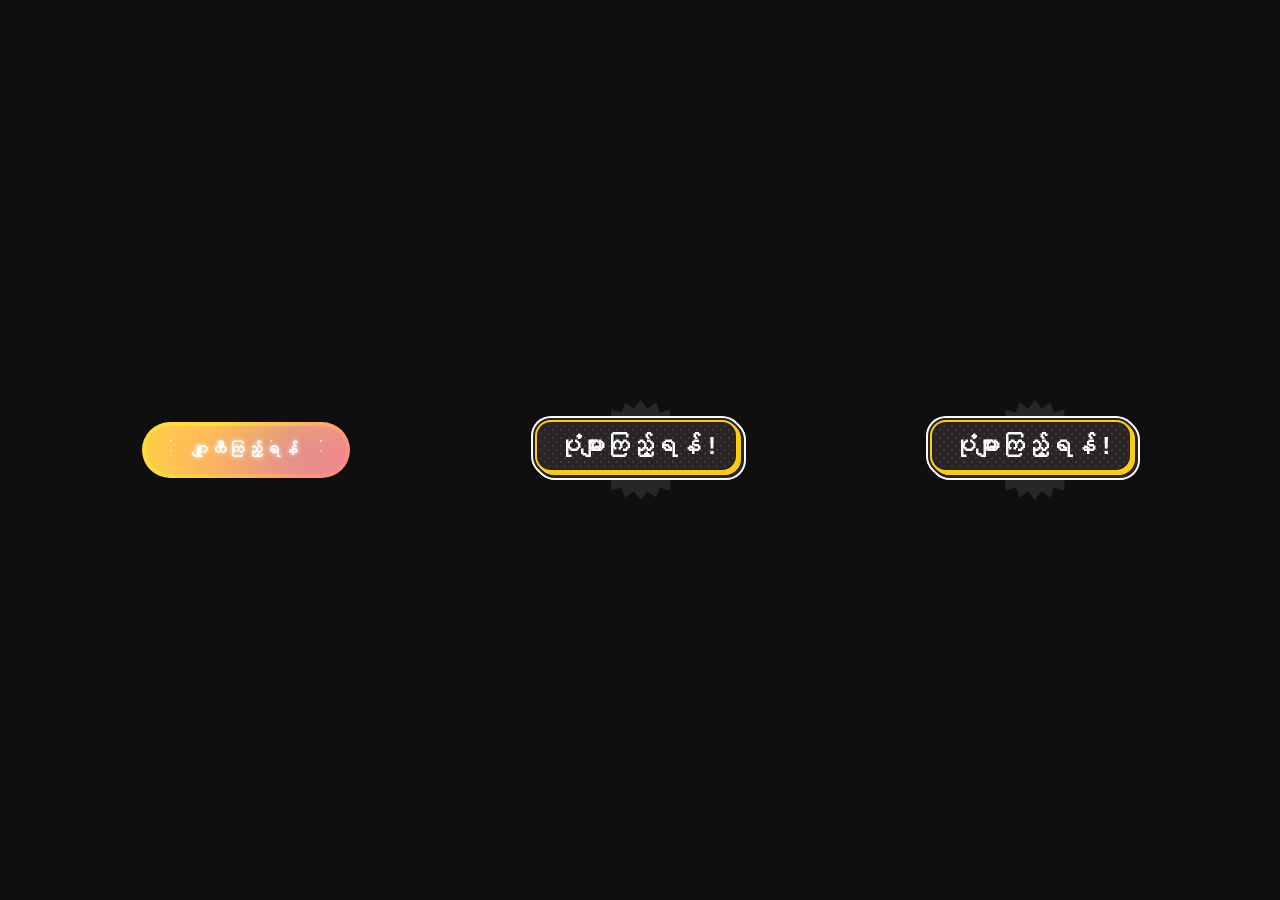
<file: index.html>
<!DOCTYPE html>
<html lang="en">

<head>
    <meta charset="UTF-8">
    <meta name="viewport" content="width=device-width, initial-scale=1.0">
    <title>Duty Roster</title>
    <link rel="stylesheet" href="style.css">
</head>

<body>
    <main>
        <!-- From Uiverse.io by AqFox -->
        <!-- <a href="./indexx.html" target="_blank"><button>ဂျူတီကြည့်ရန်</button></a> -->
        <!-- <a href="./staff_photo.html" target="_blank"><button>ဓာတ်ပုံကြည့်ရန်</button></a> -->
        <!-- <a href=""><button>တခြားပုံများ..</button></a> -->
        <!-- <a href=""><button>စမ်းသပ်ဆဲ...</button></a> -->

        <!-- From Uiverse.io by StealthWorm -->
        <a href="./indexx.html" target="_blank">
            <button type="button" class="btn">
                <strong>ဂျူတီကြည့်ရန်</strong>
                <div id="container-stars">
                    <div id="stars"></div>
                </div>

                <div id="glow">
                    <div class="circle"></div>
                    <div class="circle"></div>
                </div>
            </button>

        </a>
        <a href="./staff_photo.html" target="_blank">
            <!-- From Uiverse.io by augustin_4687 -->
            <button class="button">
                <div>
                    <div>
                        <div>ပုံများကြည့်ရန် !</div>
                    </div>
                </div>
            </button>

        </a>
        <a href="./staff_photo.html" target="_blank">
            <!-- From Uiverse.io by augustin_4687 -->
            <button class="button">
                <div>
                    <div>
                        <div>ပုံများကြည့်ရန် !</div>
                    </div>
                </div>
            </button>

        </a>

    </main>
</body>

</html>
</file>
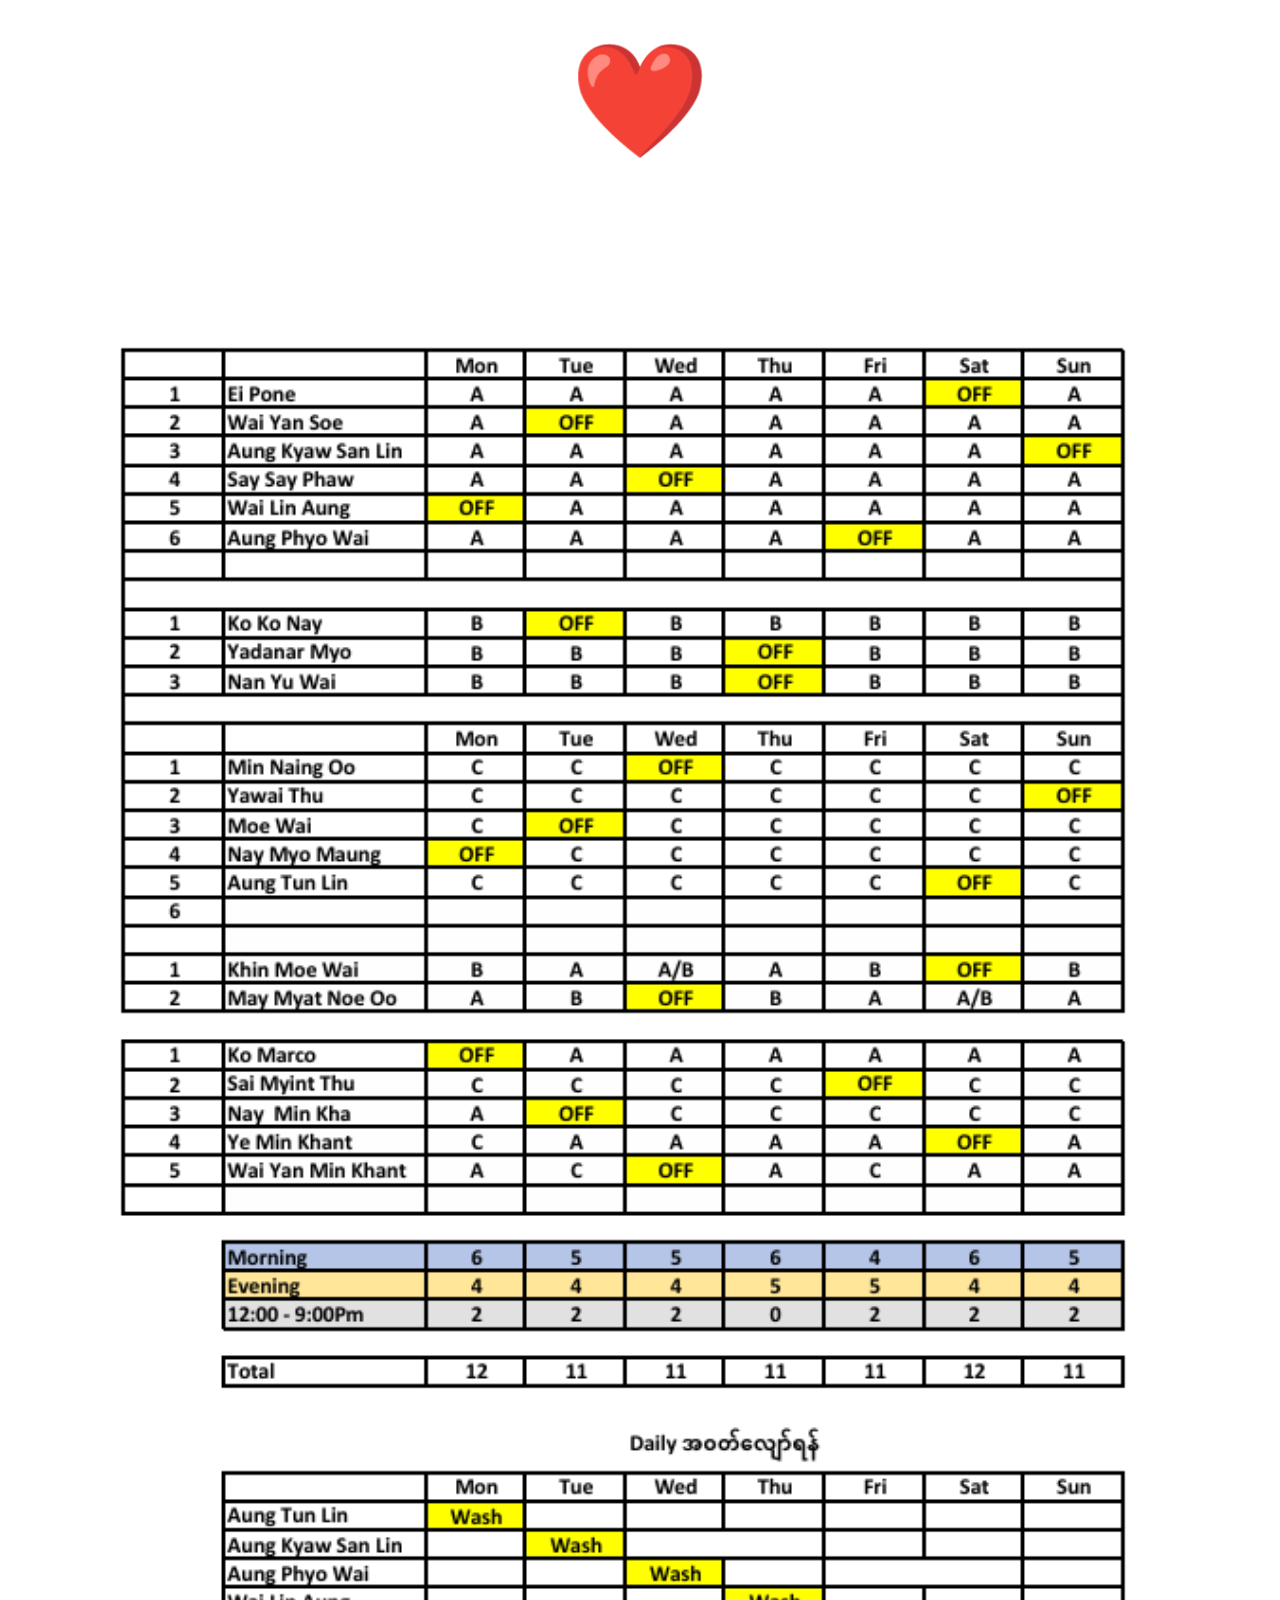
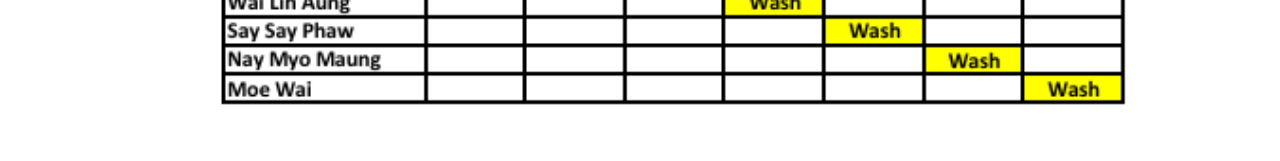
<file: indexx.html>
<!DOCTYPE html>
<html lang="en">

<head>
    <meta charset="UTF-8">
    <meta name="viewport" content="width=device-width, initial-scale=1.0">
    <title>Duty</title>
    <link rel="stylesheet" href="duty.css">
    <link rel="preconnect" href="https://fonts.googleapis.com">
    <link rel="preconnect" href="https://fonts.gstatic.com" crossorigin>
    <link
        href="https://fonts.googleapis.com/css2?family=Noto+Serif+Myanmar:wght@100;200;300;400;500;600;700;800;900&display=swap"
        rel="stylesheet">
    <style>
        @keyframes beat {
            0% {
                transform: scale(1);
            }

            15% {
                transform: scale(1.3);
            }

            30% {
                transform: scale(1);
            }

            45% {
                transform: scale(1.3);
            }

            100% {
                transform: scale(1);
            }
        }
    </style>

</head>

<body>
    <main>
        <!-- duty test_1 -->
        <h1
            style="text-align: center; font-family: Noto Serif Myanmar;font-size: 7rem;animation: beat 1s infinite linear;">
            ❤️

        </h1>
        <img src="./img/image.png" alt=""
            style="width: 100%;background-size: cover;background-position: center;background-repeat: no-repeat;">


        <!-- 
        <section class="duty__table_section">
            <table border="2">
                <thead>
                    <tr>
                        <th>NO</th>
                        <th>NAME</th>
                        <th>MONDAY</th>
                        <th>TUESDAY</th>
                        <th>WEDNESDAY</th>
                        <th>THURSDAY</th>
                        <th>FRIDAY</th>
                        <th>SATURDAY</th>
                        <th>SUNDAY</th>
                    </tr>

                </thead>
                <tbody>
                    Morning Duty 
                    <tr>
                        <td>1</td>
                        <td>Ei Pone</td>
                        <td>A</td>
                        <td>A</td>
                        <td>A</td>
                        <td>A</td>
                        <td class="day_off">OFF</td>
                        <td>A</td>
                        <td>A</td>
                    </tr>

                    <tr>
                        <td>2</td>
                        <td>Wai Yan Soe</td>
                        <td>A</td>
                        <td class="day_off">OFF</td>
                        <td>A</td>
                        <td>A</td>
                        <td>A</td>
                        <td>A</td>
                        <td>A</td>
                    </tr>
                    <tr>
                        <td>3</td>
                        <td>Nan Yu Wai</td>
                        <td>A</td>
                        <td>A</td>
                        <td>A</td>
                        <td class="day_off">OFF</td>
                        <td>A</td>
                        <td>A</td>
                        <td>A</td>
                    </tr>
                    <tr>
                        <td>4</td>
                        <td>Aung Tun Lin</td>
                        <td>A</td>
                        <td>A</td>
                        <td>A</td>
                        <td>A</td>
                        <td>A</td>
                        <td class="day_off">OFF</td>
                        <td>B</td>
                    </tr>
                    <tr>
                        <td>5</td>
                        <td>Aung Phto Wai</td>
                        <td>A</td>
                        <td>A</td>
                        <td>A</td>
                        <td>A</td>
                        <td class="day_off">OFF</td>
                        <td>A</td>
                        <td>A</td>
                    </tr>
                    <tr>
                        <td>6</td>
                        <td>Say Say Phaw</td>
                        <td>A</td>
                        <td class="day_off">OFF</td>
                        <td>A</td>
                        <td>A</td>
                        <td>A</td>
                        <td>A</td>
                        <td>A</td>
                    </tr>
                    <tr>
                        <td>7</td>
                        <td>Wai Lin Aung</td>
                        <td>A</td>
                        <td>A</td>
                        <td>A</td>
                        <td>A</td>
                        <td>A</td>
                        <td>A</td>
                        <td>A</td>
                    </tr>

                    Evenin Duty 
        <tr class="evening_duty_header">
            <td colspan="9">Evening Duty</td>
        </tr>
        <tr>
            <td>8</td>
            <td>Min Naing Oo</td>
            <td>B</td>
            <td>B</td>
            <td class="day_off">OFF</td>
            <td>B</td>
            <td>B</td>
            <td>B</td>
            <td>B</td>
        </tr>
        <tr>
            <td>9</td>
            <td>Ya Wai Thu</td>
            <td>B</td>
            <td>B</td>
            <td>B</td>
            <td>B</td>
            <td>B</td>
            <td>B</td>
            <td class="day_off">OFF</td>
        </tr>
        <tr>
            <td>10</td>
            <td>Aung Kyaw San Lin</td>
            <td>B</td>
            <td>B</td>
            <td>B</td>
            <td>B</td>
            <td>B</td>
            <td>B</td>
            <td class="day_off">OFF</td>
        </tr>
        <tr>
            <td>11</td>
            <td>Moe Wai</td>
            <td>B</td>
            <td class="day_off">OFF</td>
            <td>B</td>
            <td>B</td>
            <td>B</td>
            <td>B</td>
            <td>B</td>
        </tr>
        <tr>
            <td>12</td>
            <td>Nay Myo Maung</td>
            <td class="day_off">OFF</td>
            <td>B</td>
            <td>B</td>
            <td>B</td>
            <td>B</td>
            <td>B</td>
            <td>B</td>
        </tr>
        <tr>
            <td>13</td>
            <td>Yadanar Myo</td>
            <td>B</td>
            <td>B</td>
            <td>B</td>
            <td class="day_off">OFF</td>
            <td>B</td>
            <td>B</td>
            <td>B</td>
        </tr> </tbody>
                <tfoot>
                    <tr>
                        <td colspan="9">Total</td>
                    </tr>
                    <tr>
                        <td colspan="2">Total :</td>
                        <td>12</td>
                        <td>11</td>
                        <td>11</td>
                        <td>11</td>
                        <td>11</td>
                        <td>12</td>
                        <td>11</td>
                    </tr>

                </tfoot>
            </table>
        </section> -->


    </main>
</body>

</html>
</file>
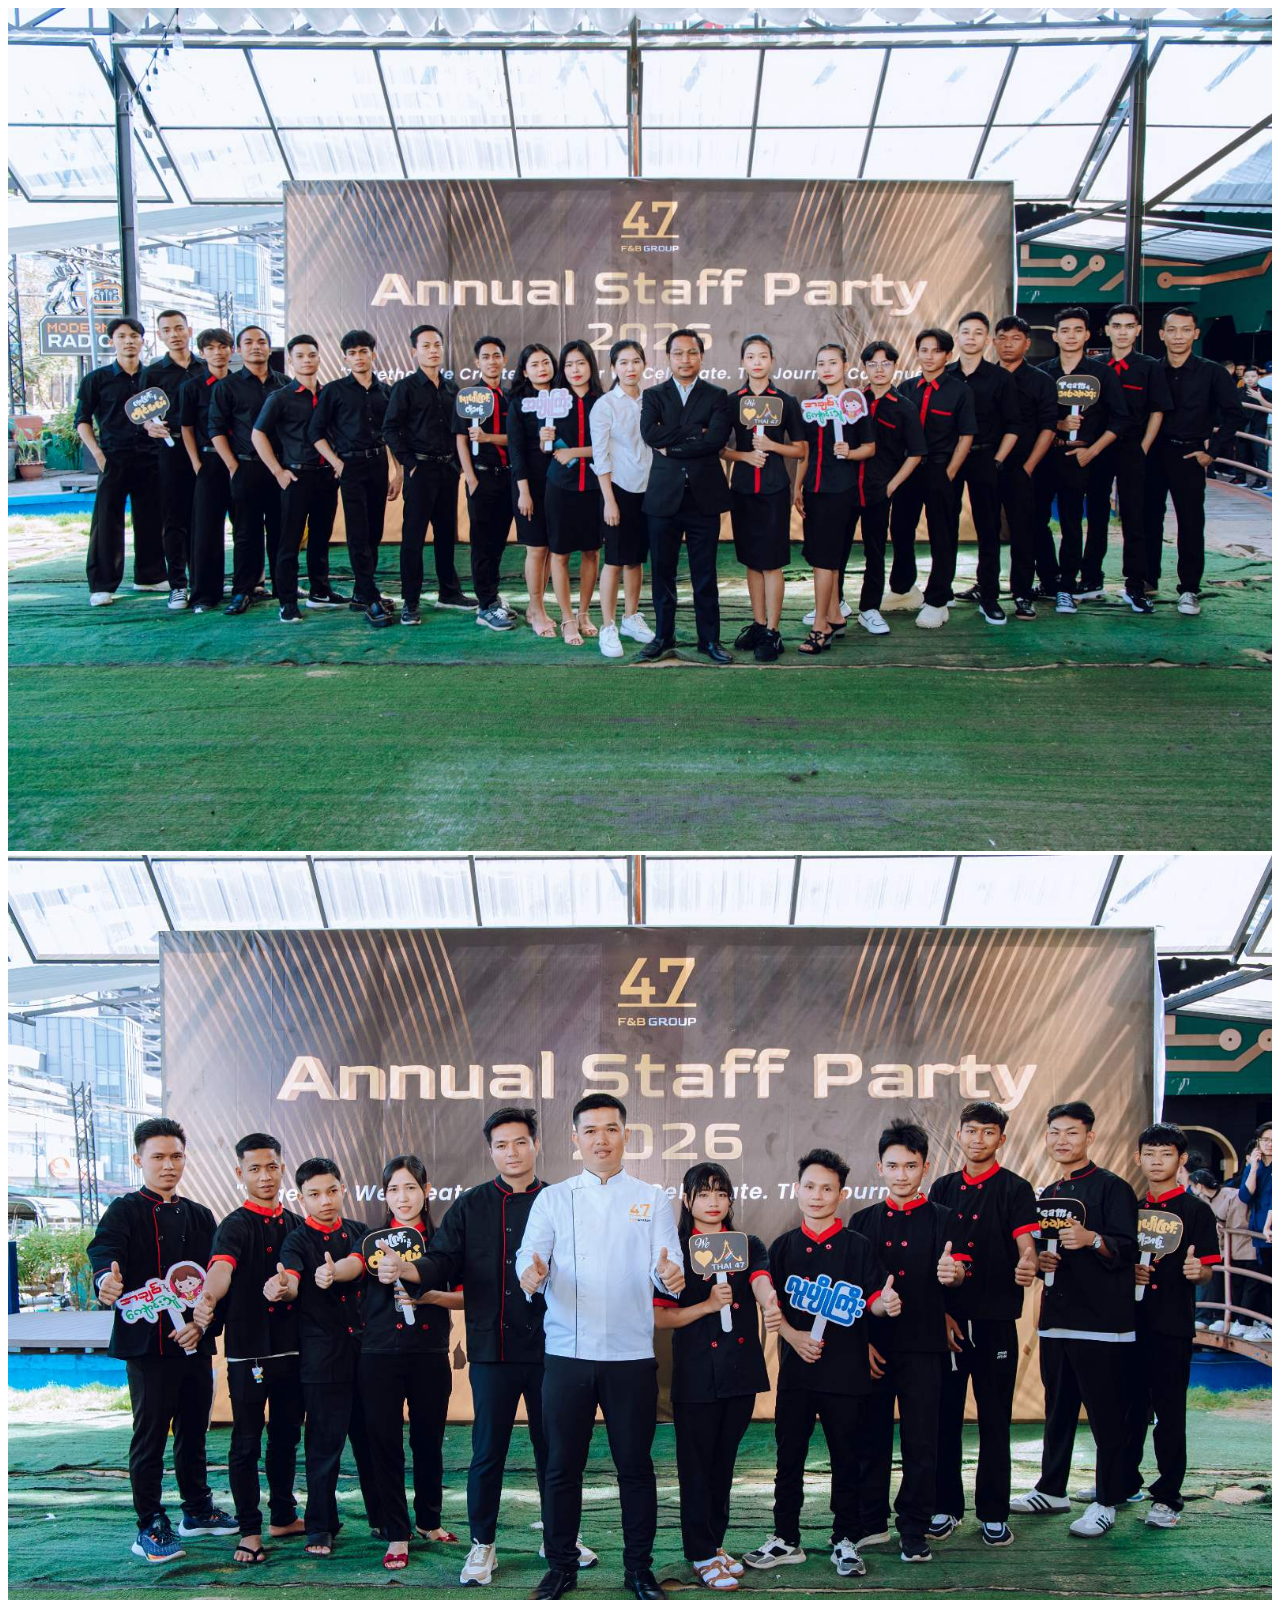
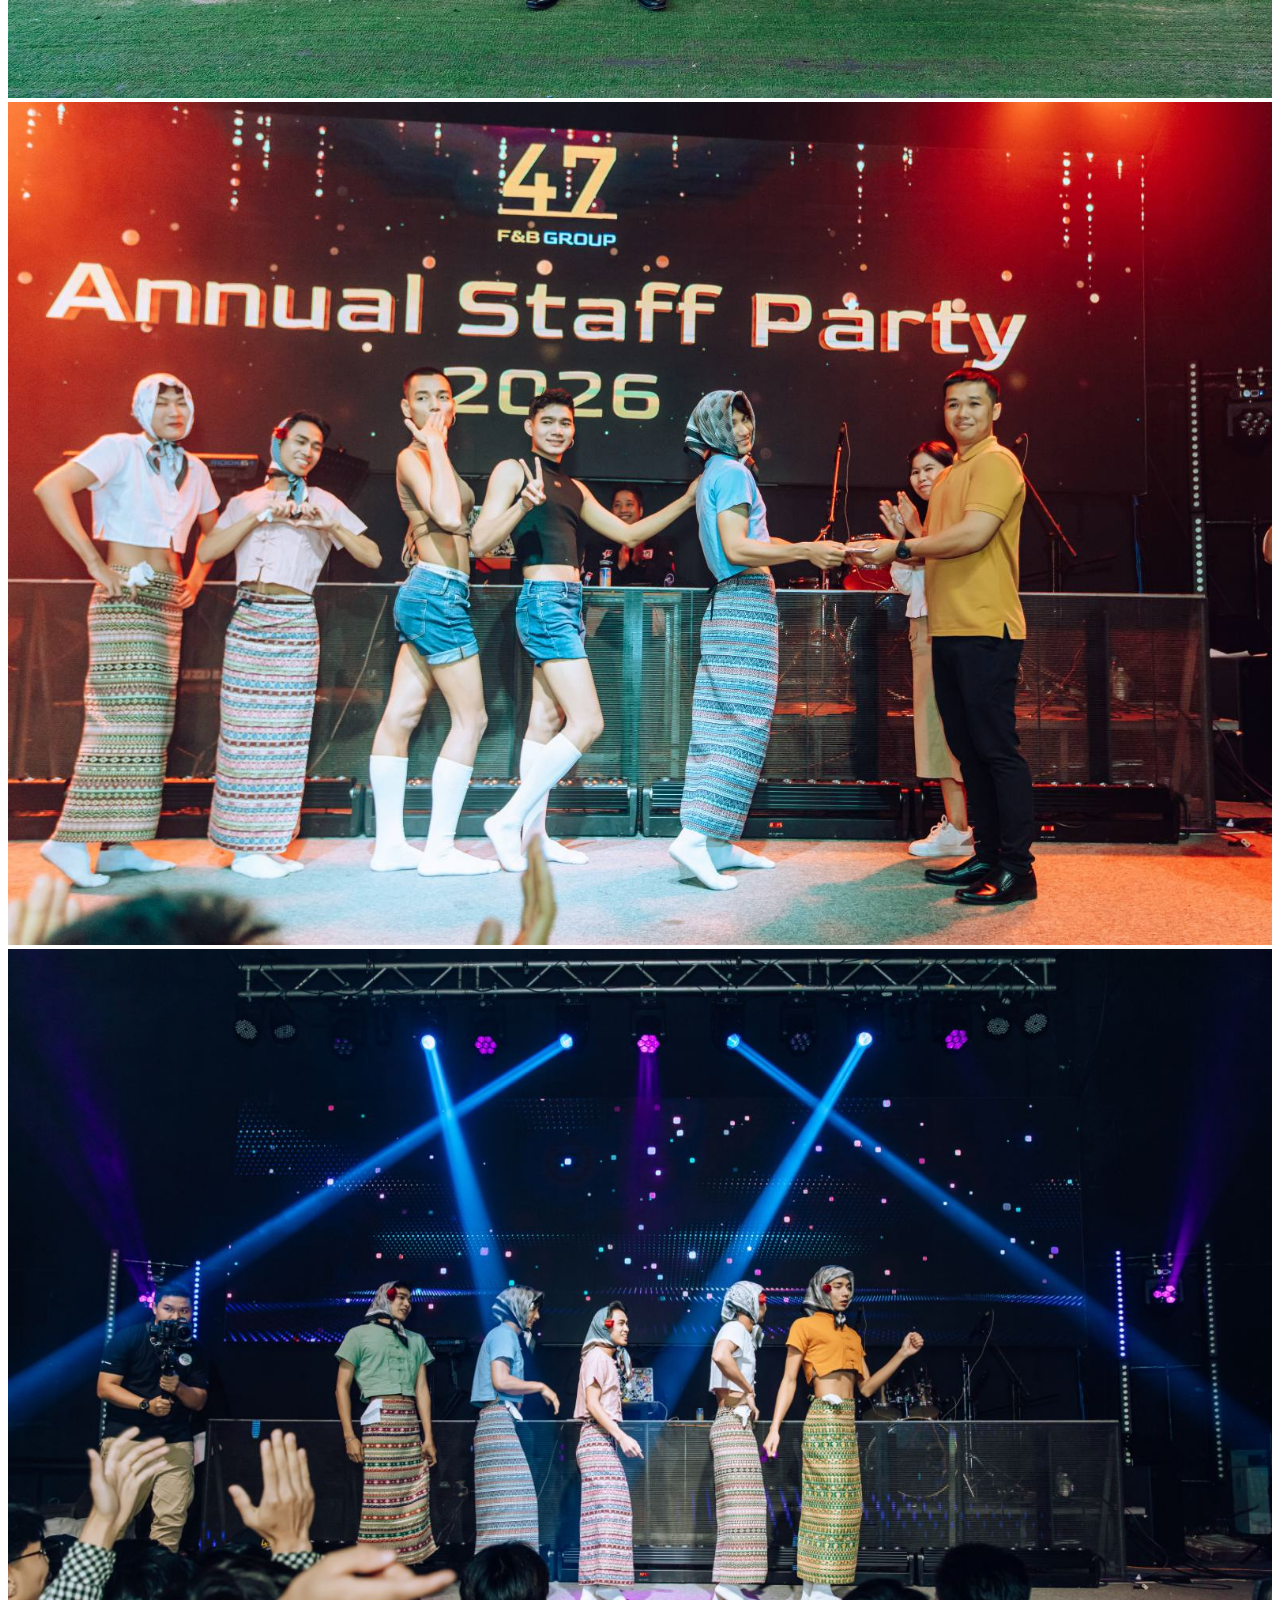
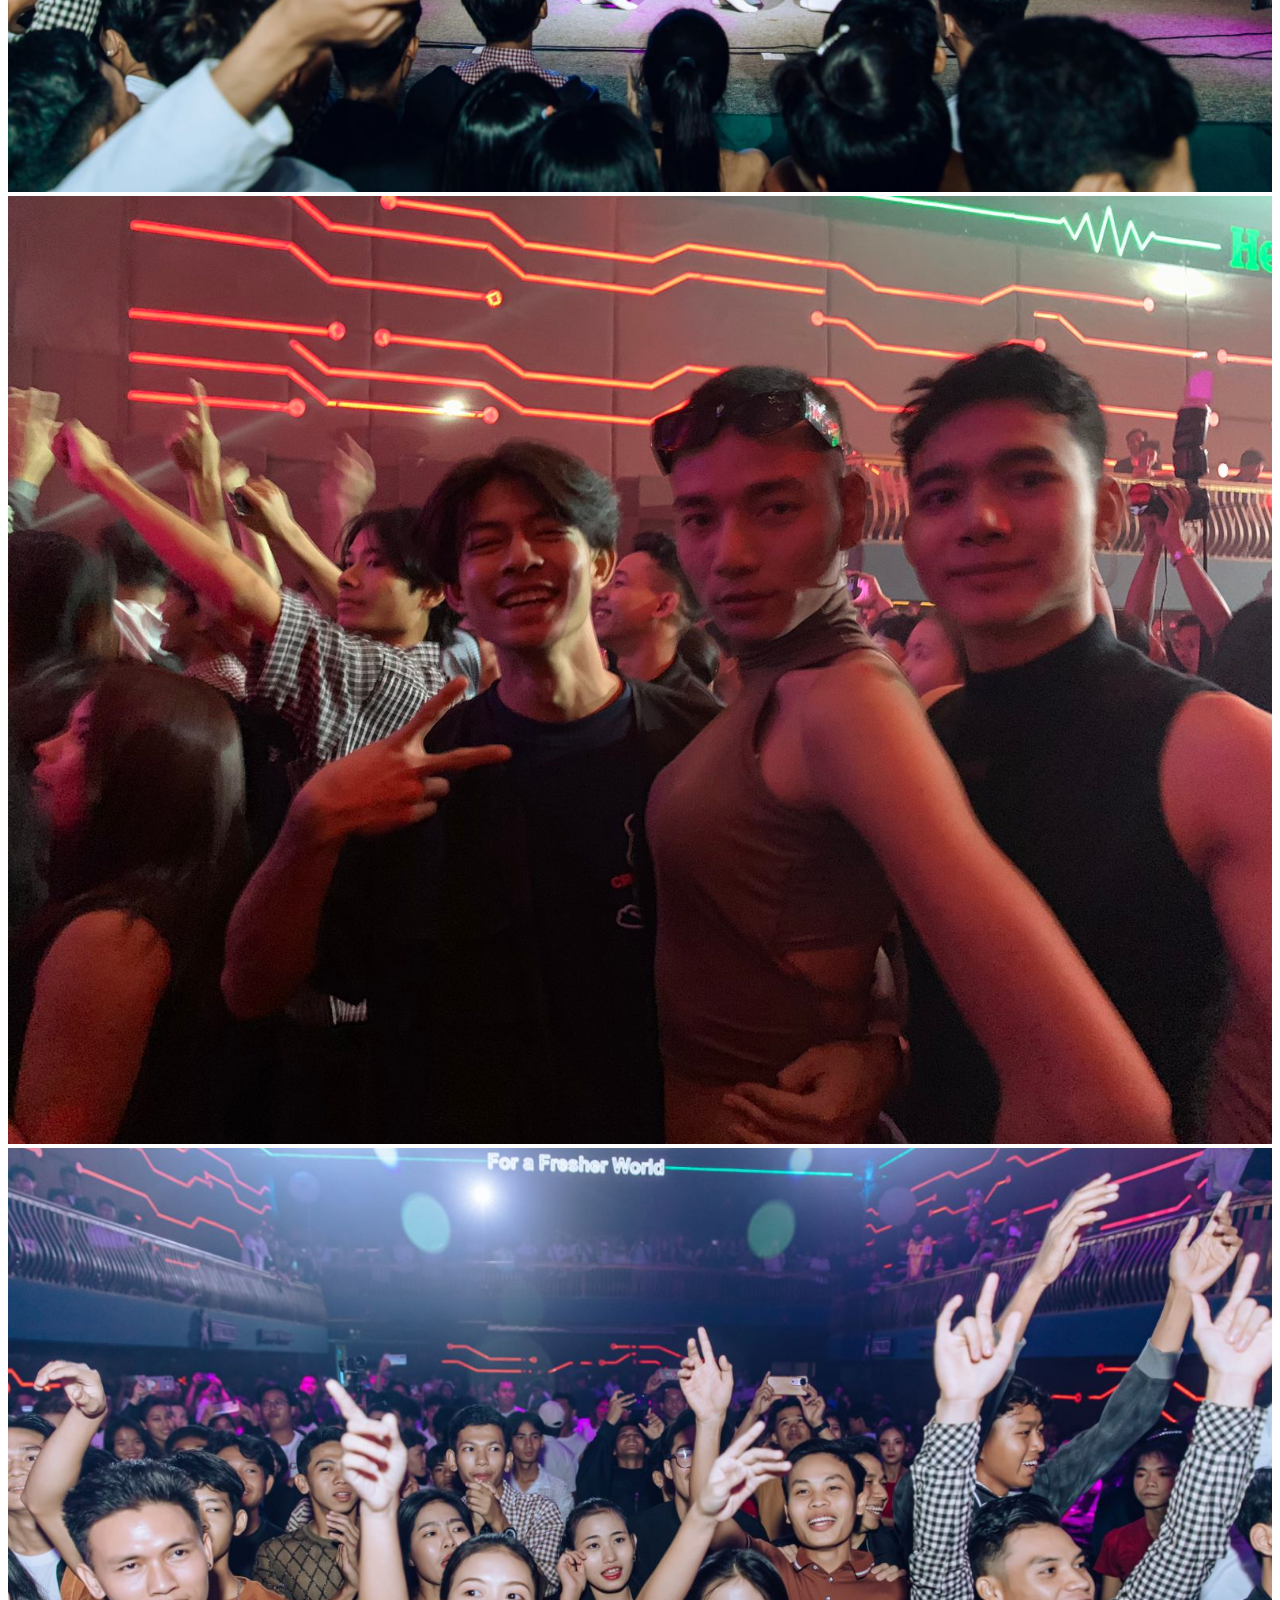
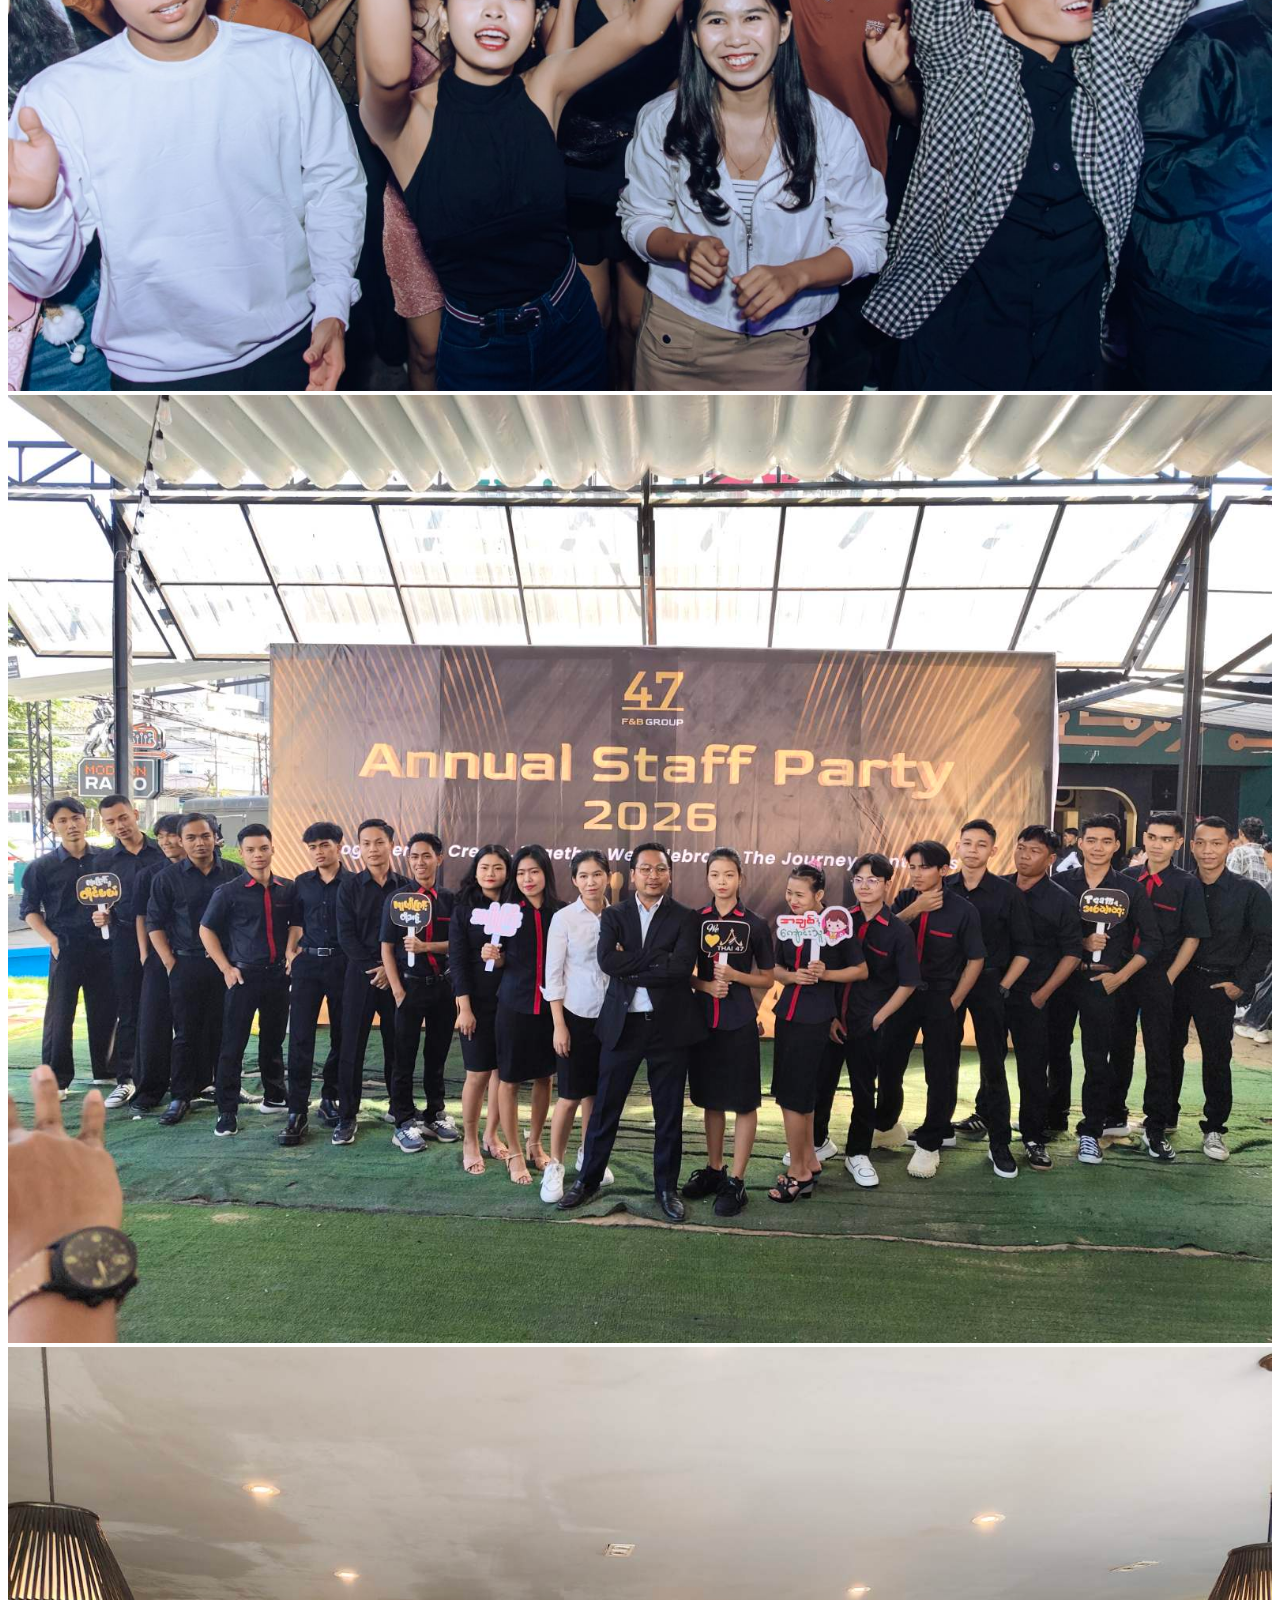
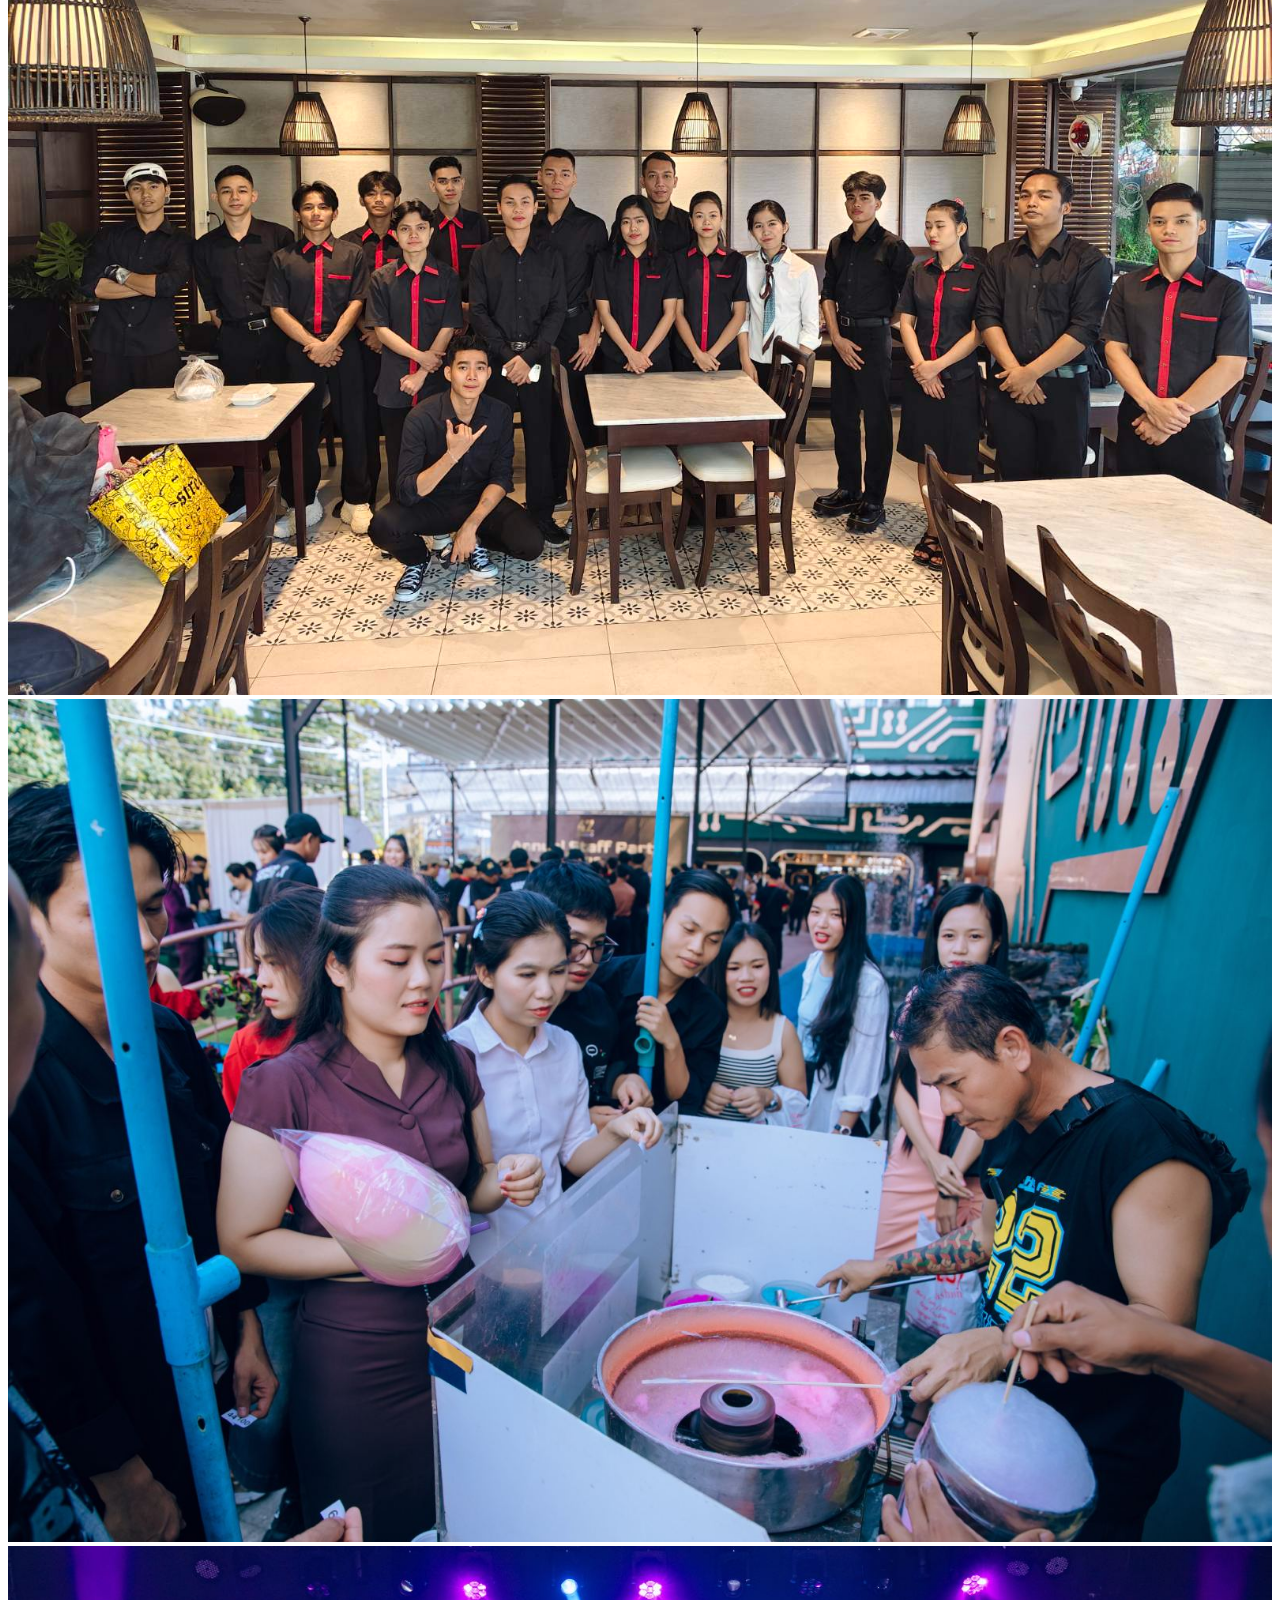
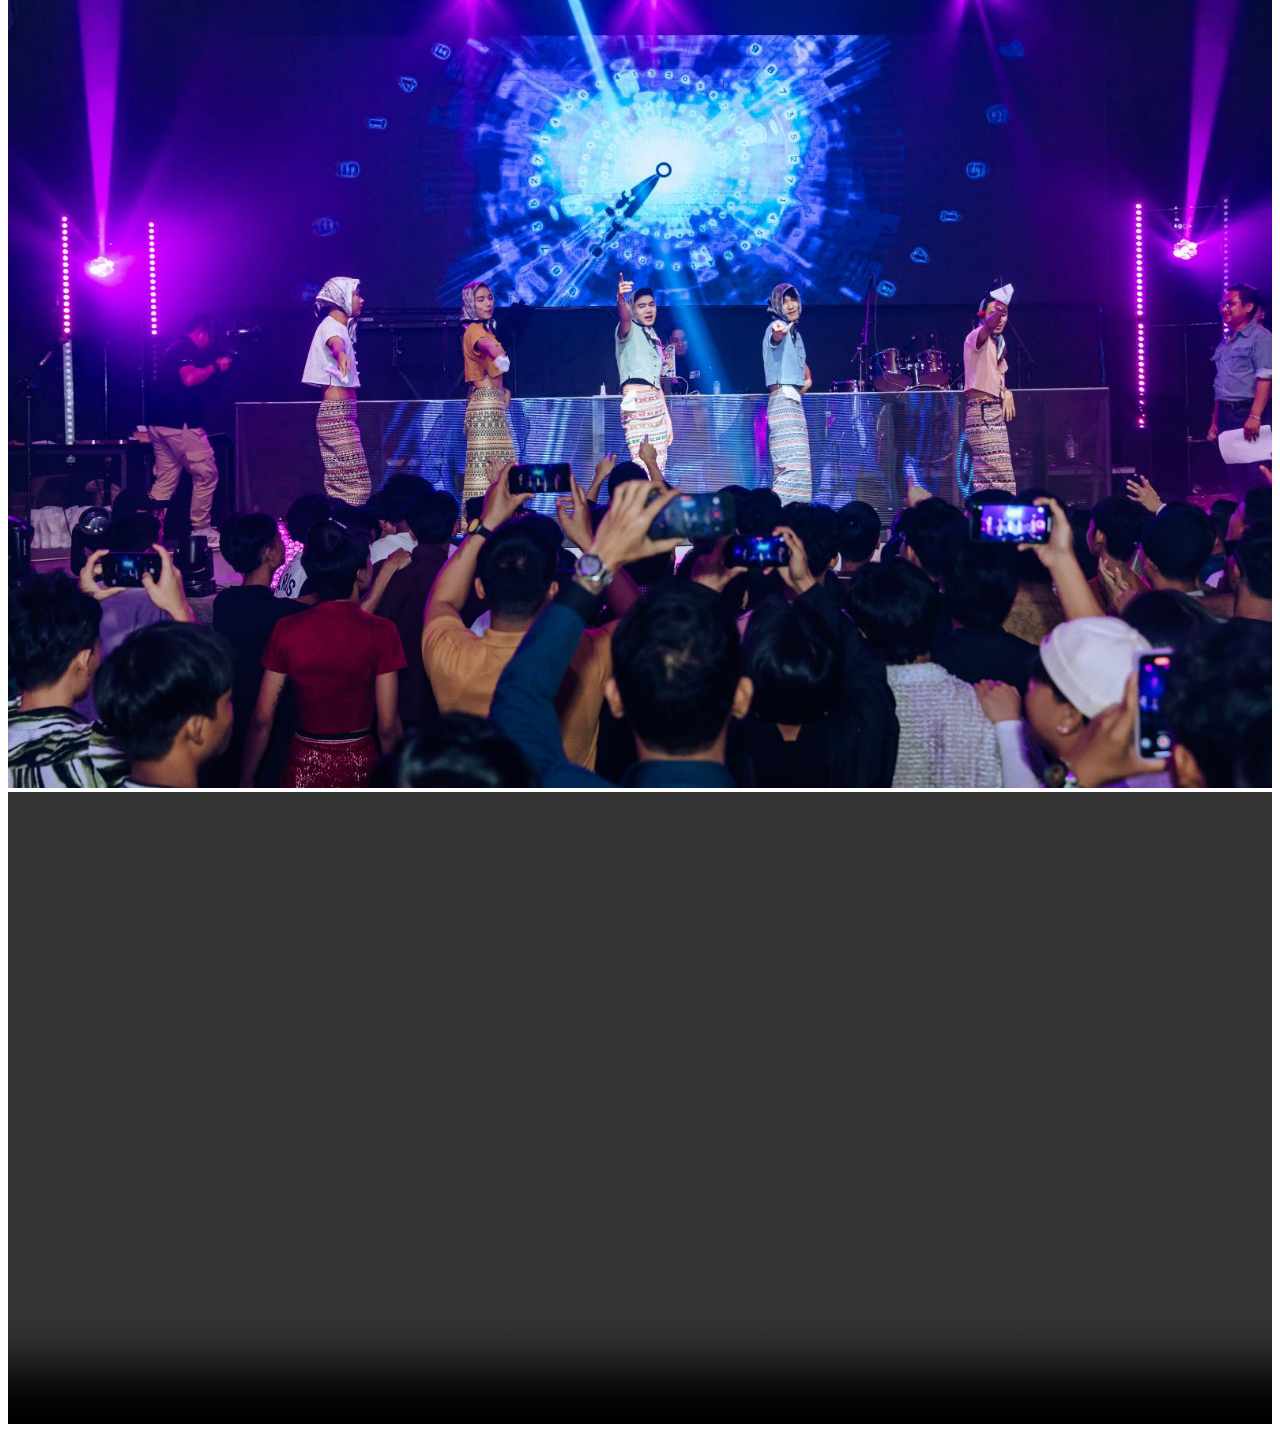
<file: staff_photo.html>
<!DOCTYPE html>
<html lang="en">

<head>
    <meta charset="UTF-8">
    <meta name="viewport" content="width=device-width, initial-scale=1.0">
    <title>Staff Photo</title>
</head>

<body>
    <img src="./staff-img/IMG-0f6194c1a3e961a2df1cac1864e53df0-V.jpg" alt=""
        style="width: 100%;background-size: cover;background-position: center;background-repeat: no-repeat;">
    <img src="./staff-img/DT_5.jpg" alt=""
        style="width: 100%;background-size: cover;background-position: center;background-repeat: no-repeat;">
    <img src="./staff-img/IMG-47cedd4fc3a2e45710aced09ba085774-V.jpg" alt=""
        style="width: 100%;background-size: cover;background-position: center;background-repeat: no-repeat;">
    <img src="./staff-img/IMG-aca81d684003767f914215c177db13e1-V.jpg" alt=""
        style="width: 100%;background-size: cover;background-position: center;background-repeat: no-repeat;">
    <img src="./staff-img/IMG-ad5eafd6f671d5933dd512c2387c757c-V.jpg" alt=""
        style="width: 100%;background-size: cover;background-position: center;background-repeat: no-repeat;">
    <img src="./staff-img/IMG-f298c8c1be4eff4d53f3bccbdbc38a1e-V.jpg" alt=""
        style="width: 100%;background-size: cover;background-position: center;background-repeat: no-repeat;">
    <img src="./staff-img/DT_1.jpg" alt=""
        style="width: 100%;background-size: cover;background-position: center;background-repeat: no-repeat;">
    <img src="./staff-img/DT_2.jpg" alt=""
        style="width: 100%;background-size: cover;background-position: center;background-repeat: no-repeat;">
    <img src="./staff-img/DT_3.jpg" alt=""
        style="width: 100%;background-size: cover;background-position: center;background-repeat: no-repeat;">
    <img src="./staff-img/DT_4.jpg" alt=""
        style="width: 100%;background-size: cover;background-position: center;background-repeat: no-repeat;">
    <video src="./staff-img/walking.mp4" controls loop autoplay style="width: 100%;">
        No Video
    </video>
</body>

</html>
</file>
<file: style.css>
* {
  padding: 0;
  margin: 0;
  list-style: none;
  text-decoration: none;
  box-sizing: border-box;
}
main {
  padding: 3rem;
  width: 100%;
  height: 100vh;
  background-color: rgb(15, 15, 15);
  display: flex;
  flex-direction: row;
  justify-content: space-around;
  align-items: center;
  flex-wrap: wrap;
}
a {
  color: transparent;
}

/* css  */

/* From Uiverse.io by StealthWorm */
.btn {
  display: flex;
  justify-content: center;
  align-items: center;
  width: 13rem;
  overflow: hidden;
  height: 3rem;
  background-size: 300% 300%;
  cursor: pointer;
  backdrop-filter: blur(1rem);
  border-radius: 5rem;
  transition: 0.5s;
  animation: gradient_301 5s ease infinite;
  border: double 4px transparent;
  background-image:
    linear-gradient(#212121, #212121),
    linear-gradient(
      137.48deg,
      #ffdb3b 10%,
      #fe53bb 45%,
      #8f51ea 67%,
      #0044ff 87%
    );
  background-origin: border-box;
  background-clip: content-box, border-box;
  padding: 1.5rem 2rem;
}

#container-stars {
  position: absolute;
  z-index: -1;
  width: 100%;
  height: 100%;
  overflow: hidden;
  transition: 0.5s;
  backdrop-filter: blur(1rem);
  border-radius: 5rem;
}

strong {
  z-index: 2;
  font-family: "Avalors Personal Use";
  font-size: 1rem;
  letter-spacing: 2px;
  color: #ffffff;
  text-shadow: 0 0 4px white;
  font-weight: bold;
}

#glow {
  position: absolute;
  display: flex;
  width: 12rem;
}

.circle {
  width: 100%;
  height: 30px;
  filter: blur(2rem);
  animation: pulse_3011 4s infinite;
  z-index: -1;
}

.circle:nth-of-type(1) {
  background: rgba(254, 83, 186, 0.636);
}

.circle:nth-of-type(2) {
  background: rgba(142, 81, 234, 0.704);
}

.btn:hover #container-stars {
  z-index: 1;
  background-color: #212121;
}

.btn:hover {
  transform: scale(1.1);
}

.btn:active {
  border: double 4px #fe53bb;
  background-origin: border-box;
  background-clip: content-box, border-box;
  animation: none;
}

.btn:active .circle {
  background: #fe53bb;
}

#stars {
  position: relative;
  background: transparent;
  width: 200rem;
  height: 200rem;
}

#stars::after {
  content: "";
  position: absolute;
  top: -10rem;
  left: -100rem;
  width: 100%;
  height: 100%;
  animation: animStarRotate 90s linear infinite;
}

#stars::after {
  background-image: radial-gradient(#ffffff 1px, transparent 1%);
  background-size: 50px 50px;
}

#stars::before {
  content: "";
  position: absolute;
  top: 0;
  left: -50%;
  width: 170%;
  height: 500%;
  animation: animStar 60s linear infinite;
}

#stars::before {
  background-image: radial-gradient(#ffffff 1px, transparent 1%);
  background-size: 50px 50px;
  opacity: 0.5;
}

@keyframes animStar {
  from {
    transform: translateY(0);
  }

  to {
    transform: translateY(-135rem);
  }
}

@keyframes animStarRotate {
  from {
    transform: rotate(360deg);
  }

  to {
    transform: rotate(0);
  }
}

@keyframes gradient_301 {
  0% {
    background-position: 0% 50%;
  }

  50% {
    background-position: 100% 50%;
  }

  100% {
    background-position: 0% 50%;
  }
}

@keyframes pulse_3011 {
  0% {
    transform: scale(0.75);
    box-shadow: 0 0 0 0 rgba(0, 0, 0, 0.7);
  }

  70% {
    transform: scale(1);
    box-shadow: 0 0 0 10px rgba(0, 0, 0, 0);
  }

  100% {
    transform: scale(0.75);
    box-shadow: 0 0 0 0 rgba(0, 0, 0, 0);
  }
}
/* btn-2  */
/* From Uiverse.io by augustin_4687 */
.button {
  --stone-50: #fafaf9;
  --stone-800: #292524;
  --yellow-400: #facc15;

  font-family: "Rubik", sans-serif;
  cursor: pointer;
  position: relative;
  display: inline-flex;
  align-items: center;
  justify-content: center;
  font-weight: bold;
  line-height: 1;
  font-size: 1.5rem;
  border-radius: 1rem;
  outline: 2px solid transparent;
  outline-offset: 6px;
  color: var(--stone-50);

  &:active {
    outline-color: var(--yellow-400);
  }

  &:focus-visible {
    outline-color: var(--yellow-400);
    outline-style: dashed;
  }

  &::before {
    content: "";
    position: absolute;
    z-index: 0;
    height: 200%;
    max-height: 100px;
    aspect-ratio: 1;
    margin: auto;
    background: white;
    clip-path: polygon(
      100% 50%,
      91.48% 56.57%,
      97.55% 65.45%,
      87.42% 69.07%,
      90.45% 79.39%,
      79.7% 79.7%,
      79.39% 90.45%,
      69.07% 87.42%,
      65.45% 97.55%,
      56.57% 91.48%,
      50% 100%,
      43.43% 91.48%,
      34.55% 97.55%,
      30.93% 87.42%,
      20.61% 90.45%,
      20.3% 79.7%,
      9.55% 79.39%,
      12.58% 69.07%,
      2.45% 65.45%,
      8.52% 56.57%,
      0% 50%,
      8.52% 43.43%,
      2.45% 34.55%,
      12.58% 30.93%,
      9.55% 20.61%,
      20.3% 20.3%,
      20.61% 9.55%,
      30.93% 12.58%,
      34.55% 2.45%,
      43.43% 8.52%,
      50% 0%,
      56.57% 8.52%,
      65.45% 2.45%,
      69.07% 12.58%,
      79.39% 9.55%,
      79.7% 20.3%,
      90.45% 20.61%,
      87.42% 30.93%,
      97.55% 34.55%,
      91.48% 43.43%
    );

    animation: star-rotate 4s linear infinite;
    opacity: 0.1;
  }

  &:hover::before {
    opacity: 1;
  }

  & > div {
    padding: 2px;
    border-radius: 1rem;
    background-color: var(--yellow-400);
    transform: translate(-4px, -4px);
    transition: all 150ms ease;
    box-shadow:
      0.5px 0.5px 0 0 var(--yellow-400),
      1px 1px 0 0 var(--yellow-400),
      1.5px 1.5px 0 0 var(--yellow-400),
      2px 2px 0 0 var(--yellow-400),
      2.5px 2.5px 0 0 var(--yellow-400),
      3px 3px 0 0 var(--yellow-400),
      0 0 0 2px var(--stone-800),
      0.5px 0.5px 0 2px var(--stone-800),
      1px 1px 0 2px var(--stone-800),
      1.5px 1.5px 0 2px var(--stone-800),
      2px 2px 0 2px var(--stone-800),
      2.5px 2.5px 0 2px var(--stone-800),
      3px 3px 0 2px var(--stone-800),
      3.5px 3.5px 0 2px var(--stone-800),
      4px 4px 0 2px var(--stone-800),
      0 0 0 4px var(--stone-50),
      0.5px 0.5px 0 4px var(--stone-50),
      1px 1px 0 4px var(--stone-50),
      1.5px 1.5px 0 4px var(--stone-50),
      2px 2px 0 4px var(--stone-50),
      2.5px 2.5px 0 4px var(--stone-50),
      3px 3px 0 4px var(--stone-50),
      3.5px 3.5px 0 4px var(--stone-50),
      4px 4px 0 4px var(--stone-50);

    .button:hover & {
      transform: translate(0, 0);
      box-shadow:
        0 0 0 0 var(--yellow-400),
        0 0 0 0 var(--yellow-400),
        0 0 0 0 var(--yellow-400),
        0 0 0 0 var(--yellow-400),
        0 0 0 0 var(--yellow-400),
        0 0 0 0 var(--yellow-400),
        0 0 0 2px var(--stone-800),
        0 0 0 2px var(--stone-800),
        0 0 0 2px var(--stone-800),
        0 0 0 2px var(--stone-800),
        0 0 0 2px var(--stone-800),
        0 0 0 2px var(--stone-800),
        0 0 0 2px var(--stone-800),
        0 0 0 2px var(--stone-800),
        0 0 0 2px var(--stone-800),
        0 0 0 4px var(--stone-50),
        0 0 0 4px var(--stone-50),
        0 0 0 4px var(--stone-50),
        0 0 0 4px var(--stone-50),
        0 0 0 4px var(--stone-50),
        0 0 0 4px var(--stone-50),
        0 0 0 4px var(--stone-50),
        0 0 0 4px var(--stone-50),
        0 0 0 4px var(--stone-50);
    }

    & > div {
      position: relative;
      pointer-events: none;
      border-radius: calc(1rem - 2px);
      background-color: var(--stone-800);

      &::before {
        content: "";
        position: absolute;
        inset: 0;
        border-radius: 1rem;
        opacity: 0.1;
        background-image:
          radial-gradient(rgb(255 255 255 / 80%) 20%, transparent 20%),
          radial-gradient(rgb(255 255 255 / 100%) 20%, transparent 20%);
        background-position:
          0 0,
          4px 4px;
        background-size: 8px 8px;
        mix-blend-mode: hard-light;
        box-shadow: inset 0 0 0 1px var(--stone-800);
        animation: dots 0.4s infinite linear;
        transition: opacity 150ms ease;
      }

      & > div {
        position: relative;
        display: flex;
        align-items: center;
        padding: 0.75rem 1.25rem;
        gap: 0.25rem;
        filter: drop-shadow(0 -1px 0 var(--stone-800));

        &:hover {
          filter: drop-shadow(0 -1px 0 rgba(255, 255, 255, 0.1));
        }

        &:active {
          transform: translateY(2px);
        }
      }
    }
  }
}

@keyframes star-rotate {
  from {
    transform: rotate(0deg);
  }
  to {
    transform: rotate(360deg);
  }
}

@keyframes dots {
  0% {
    background-position:
      0 0,
      4px 4px;
  }
  100% {
    background-position:
      8px 0,
      12px 4px;
  }
}

@media (prefers-color-scheme: dark) {
  .button {
    &:active,
    &:focus-visible {
      outline-color: var(--yellow-400);
    }
  }
}
/* eye css  */
/* From Uiverse.io by Yogeshawghad0477 */
</file>
<file: duty.css>
* {
  padding: 0;
  margin: 0;
  list-style: none;
  text-decoration: none;
  box-sizing: border-box;
}

.duty__table_section {
  width: 100%;
  /* height: 100vh; */
  background-color: rgb(234, 235, 235);
  overflow-x: auto;
}
table {
  width: 100%;
  padding: 0.5rem;
  min-width: 500px;
  /* transform: rotate(90deg); */
}
tbody tr td {
  text-align: center;
  font-weight: bold;
  font-family: "Franklin Gothic Medium", "Arial Narrow", Arial, sans-serif;
  padding: 0.5rem 0;
  white-space: nowrap;
}
.day_off {
  background-color: rgb(255, 230, 3);
  cursor: pointer;
}
.day_off:hover {
  background-color: rgb(255, 14, 14);
  color: aliceblue;
  transition: 0.3s;
}
thead th {
  background-color: rgb(34, 33, 33);
  color: aliceblue;
  padding: 0.5rem 0;
  white-space: nowrap;
}
tbody tr:nth-child(even) {
  background-color: rgb(255, 255, 255);
}
tbody tr:nth-child(even):hover {
  background-color: rgb(140, 174, 254);
}
tbody tr:nth-child(odd) {
  background-color: rgb(146, 149, 149);
}
tbody tr:nth-child(odd):hover {
  background-color: rgb(140, 174, 254);
}
tbody tr td:nth-child(2) {
  text-align: start;
}
.evening_duty_header td {
  background: rgb(34, 33, 33);
  color: aliceblue;
  padding: 0.5rem 0;
}
tfoot td {
  text-align: center;
  font-weight: bold;
}
</file>
